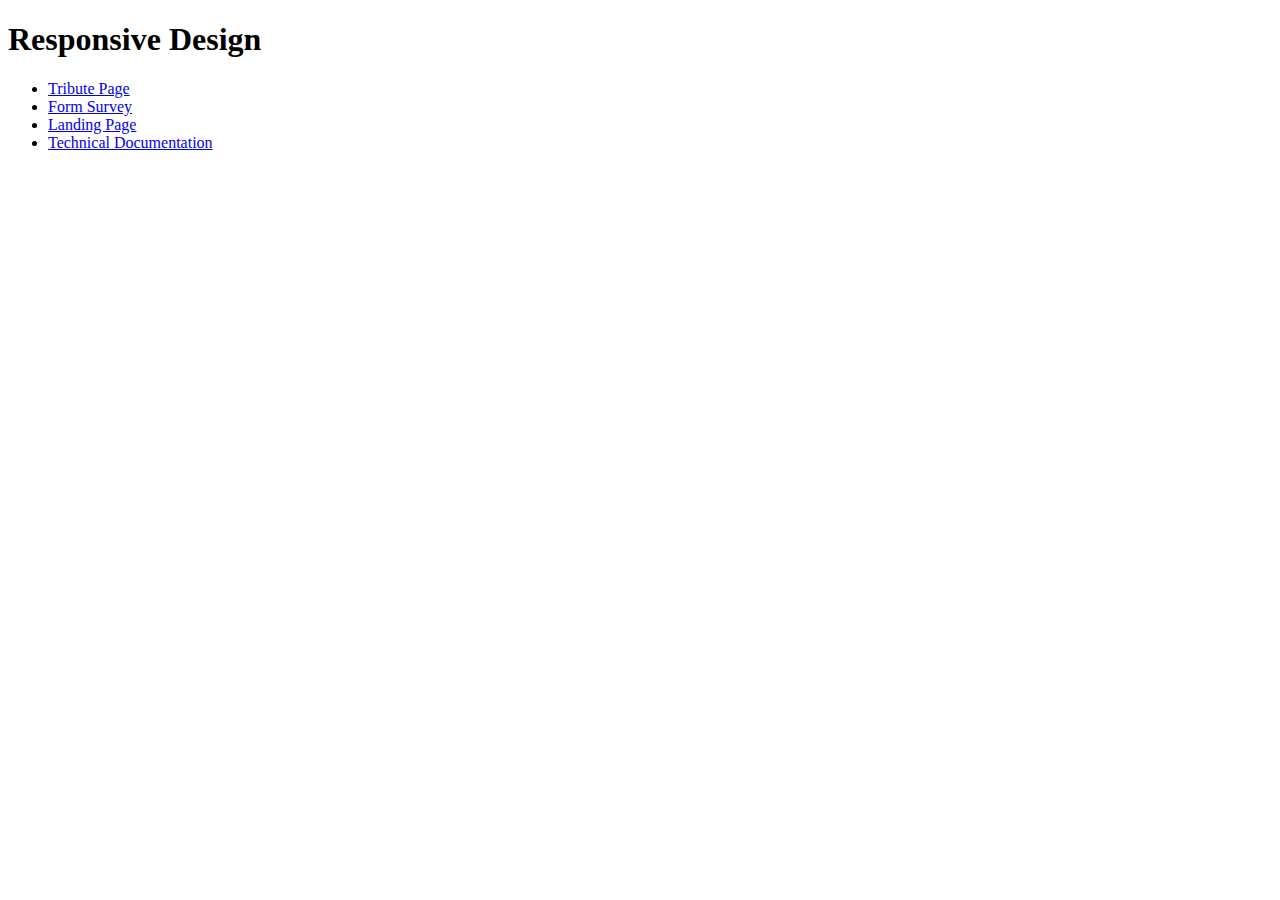
<file: index.html>
<!DOCTYPE html>
<html lang="en">
  <head>
    <meta charset="UTF-8" />
    <meta name="viewport" content="width=device-width, initial-scale=1.0" />
    <title>Certificates</title>
  </head>
  <body>
    <h1>Responsive Design</h1>
    <ul>
      <li>
        <a href="./certificates/responsive-design/tribute-page/index.html"
          >Tribute Page</a
        >
      </li>
      <li>
        <a href="./certificates/responsive-design/survey-form/index.html"
          >Form Survey</a
        >
      </li>
      <li>
        <a href="./certificates/responsive-design/landing-page/index.html"
          >Landing Page</a
        >
      </li>
      <li>
        <a href="./certificates/responsive-design/technical-docs/"
          >Technical Documentation</a
        >
      </li>
    </ul>
  </body>
</html>
</file>
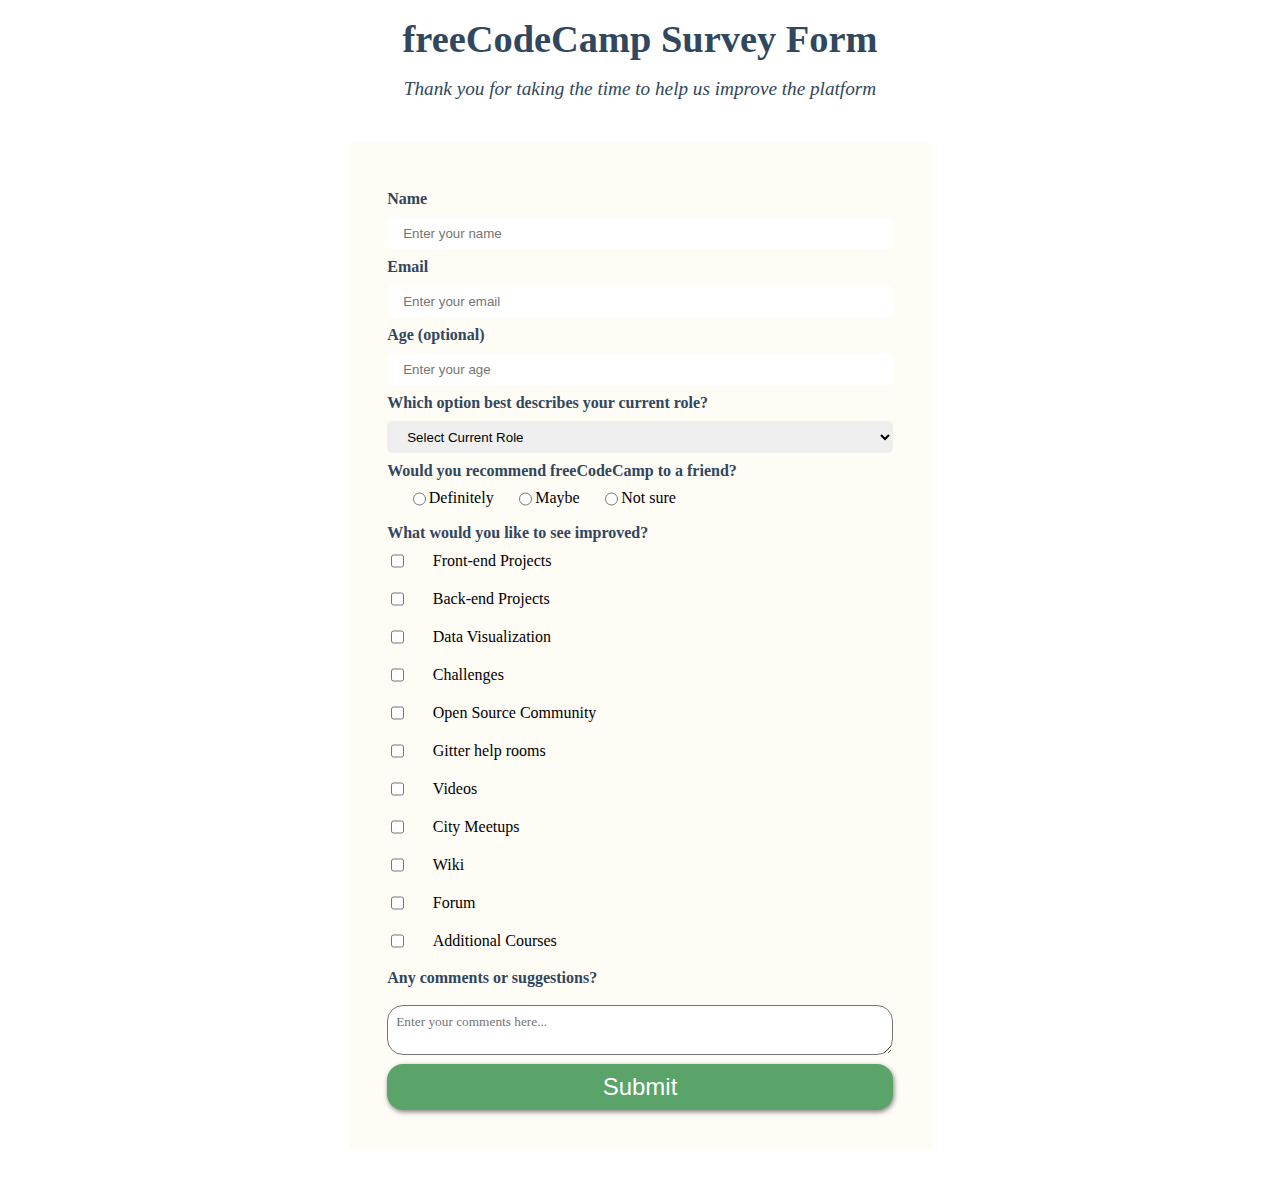
<file: certificates/responsive-design/survey-form/index.html>
<!DOCTYPE html>
<html lang="en">
<head>
  <meta charset="UTF-8">
  <meta name="viewport" content="width=device-width, initial-scale=1.0">
  <link rel="stylesheet" href="./style.css">
  <title>Survey Form</title>
</head>
<body>
  <h1 id="title">freeCodeCamp Survey Form</h1>
<p id="description"><em>Thank you for taking the time to help us improve the platform</em></p>

<form id="survey-form">
  <label for="name" id="name-label">Name</label>
  <input id="name" name="name" type="text" placeholder="Enter your name" required/>
  <label for="email" id="email-label">Email</label>
  <input id="email" name="email" type="email" placeholder="Enter your email" required/>
  <label for="age" id="number-label">Age (optional)</label>
  <input id="number" name="age" type="number" placeholder="Enter your age" min="18" max="200"/>
  <label for="dropdown">Which option best describes your current role?</label>
  <select id="dropdown" name="dropdown" required>
    <option value="" disabled selected>Select Current Role</option>
    <option value="student">Student</option>
    <option value="full time job">Full Time Job</option>
    <option value="full time learner">Full Time Learner</option>
    <option value="prefer not say">Prefer not to say</option>
    <option value="other">Other</option>
  </select>
<div id="recommend">
  <label>Would you recommend freeCodeCamp to a friend?</label>
  <div class="radio-inputs">
    <input name="recommendation" type="radio" value="definitely">Definitely</input>
    <input name="recommendation" type="radio" value="maybe">Maybe</input>
    <input name="recommendation" type="radio" value="not sure">Not sure</input>
  </div>
</div>
<div id="checkbox">
  <label>What would you like to see improved?</label>
  <div class="checkbox-options">
    <input type="checkbox" value="frontend">Front-end Projects</input>
    <input type="checkbox" value="backend">Back-end Projects</input>
    <input type="checkbox" value="dataviz">Data Visualization</input>
    <input type="checkbox" value="challenges">Challenges</input>
    <input type="checkbox" value="open-source">Open Source Community</input>
    <input type="checkbox" value="git-help">Gitter help rooms</input>
    <input type="checkbox" value="videos">Videos</input>
    <input type="checkbox" value="city-meetups">City Meetups</input>
    <input type="checkbox" value="wiki">Wiki</input>
    <input type="checkbox" value="forum">Forum</input>
    <input type="checkbox" value="other">Additional Courses</input>
  </div>
</div>
  <label for="comments">Any comments or suggestions?</label>
  <textarea placeholder="Enter your comments here..." id="comments" name="comments" maxlength="120"></textarea>
<button type="submit" id="submit">Submit</button>
</form>
<script src="https://cdn.freecodecamp.org/testable-projects-fcc/v1/bundle.js"></script>
</body>
</html>
</file>
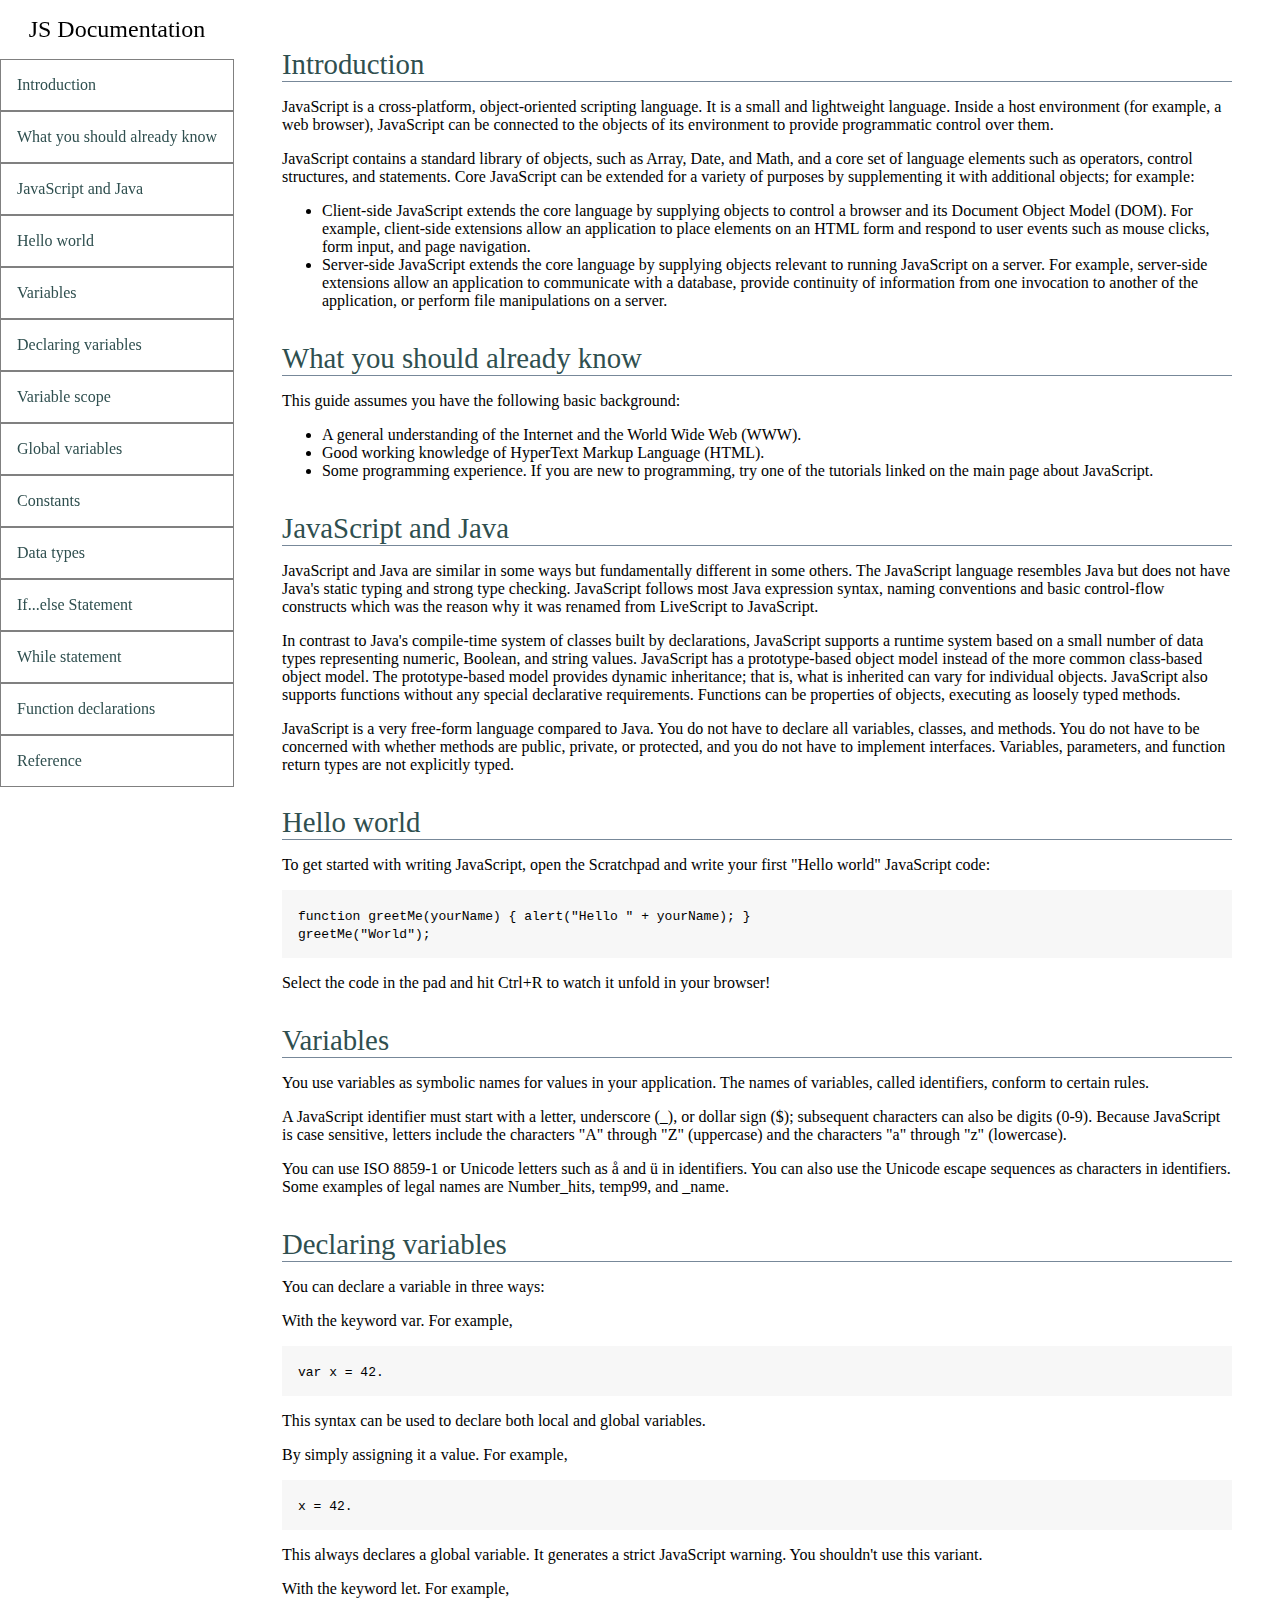
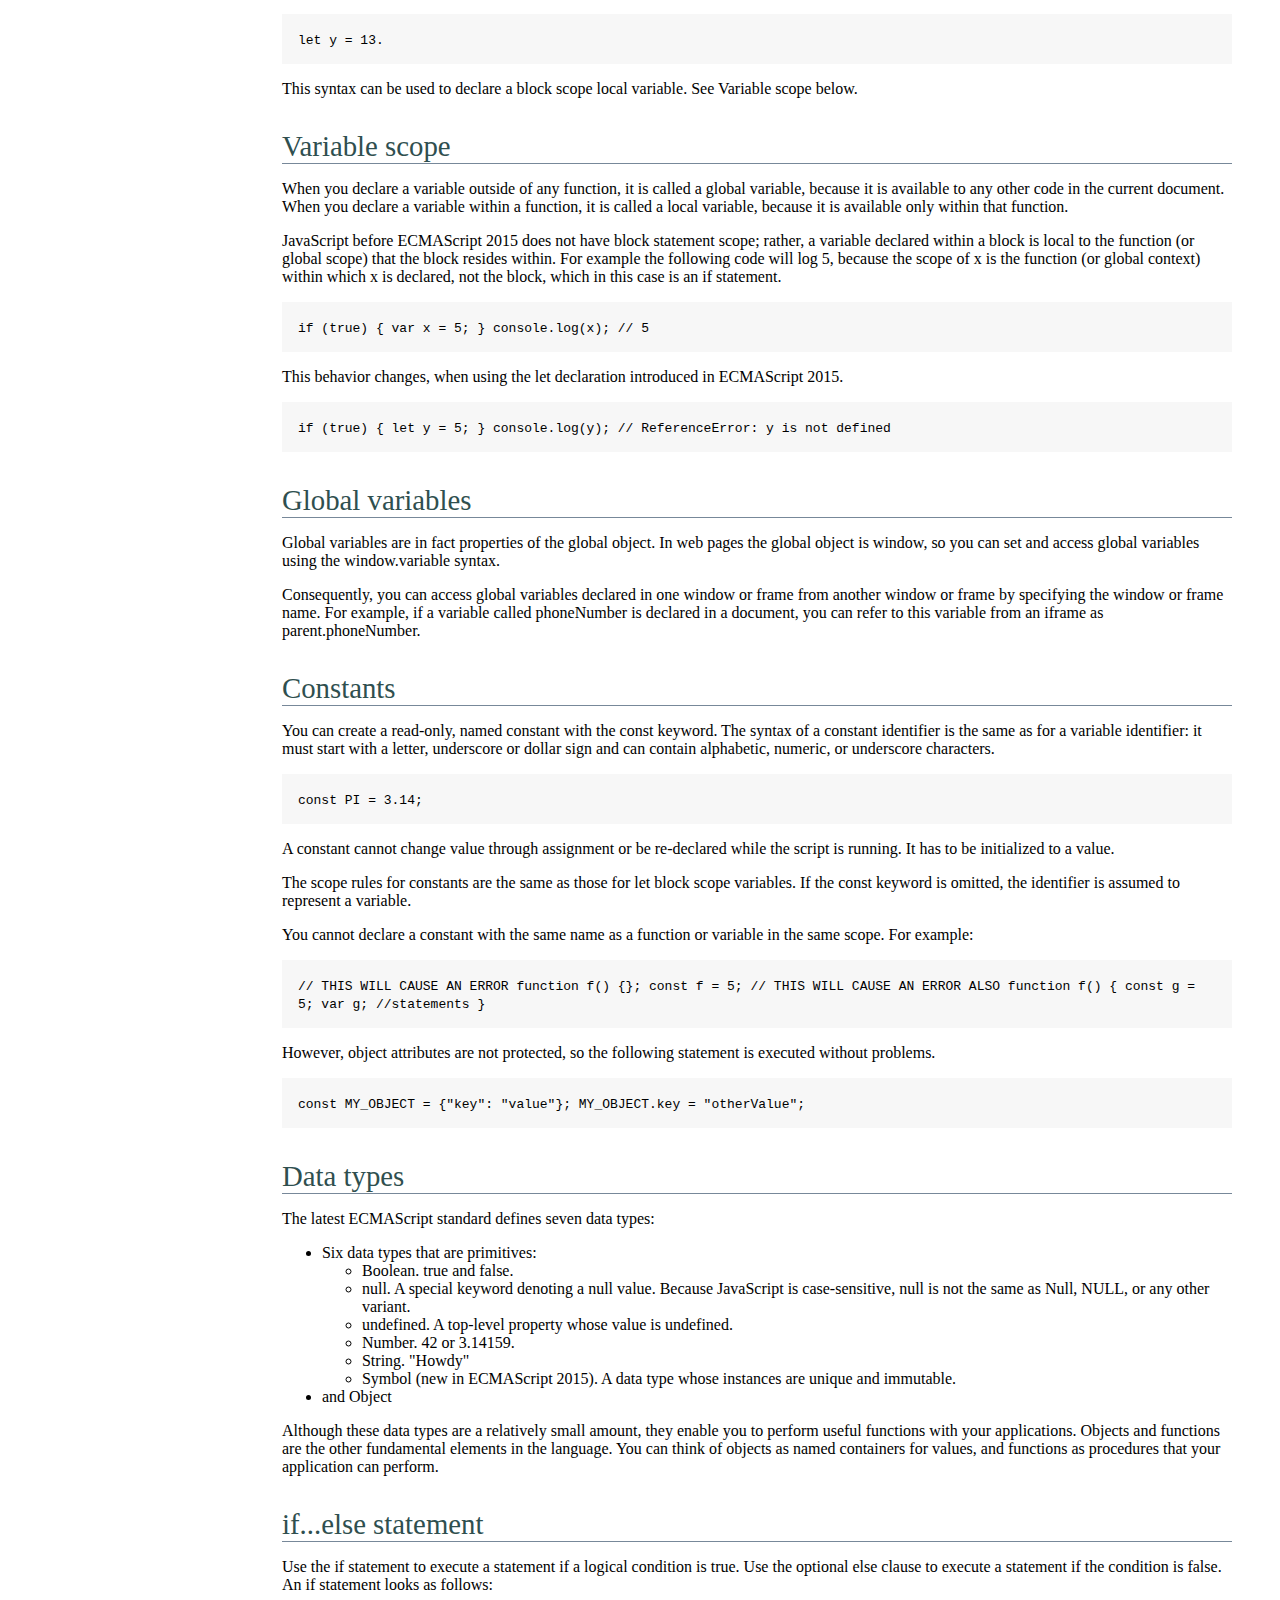
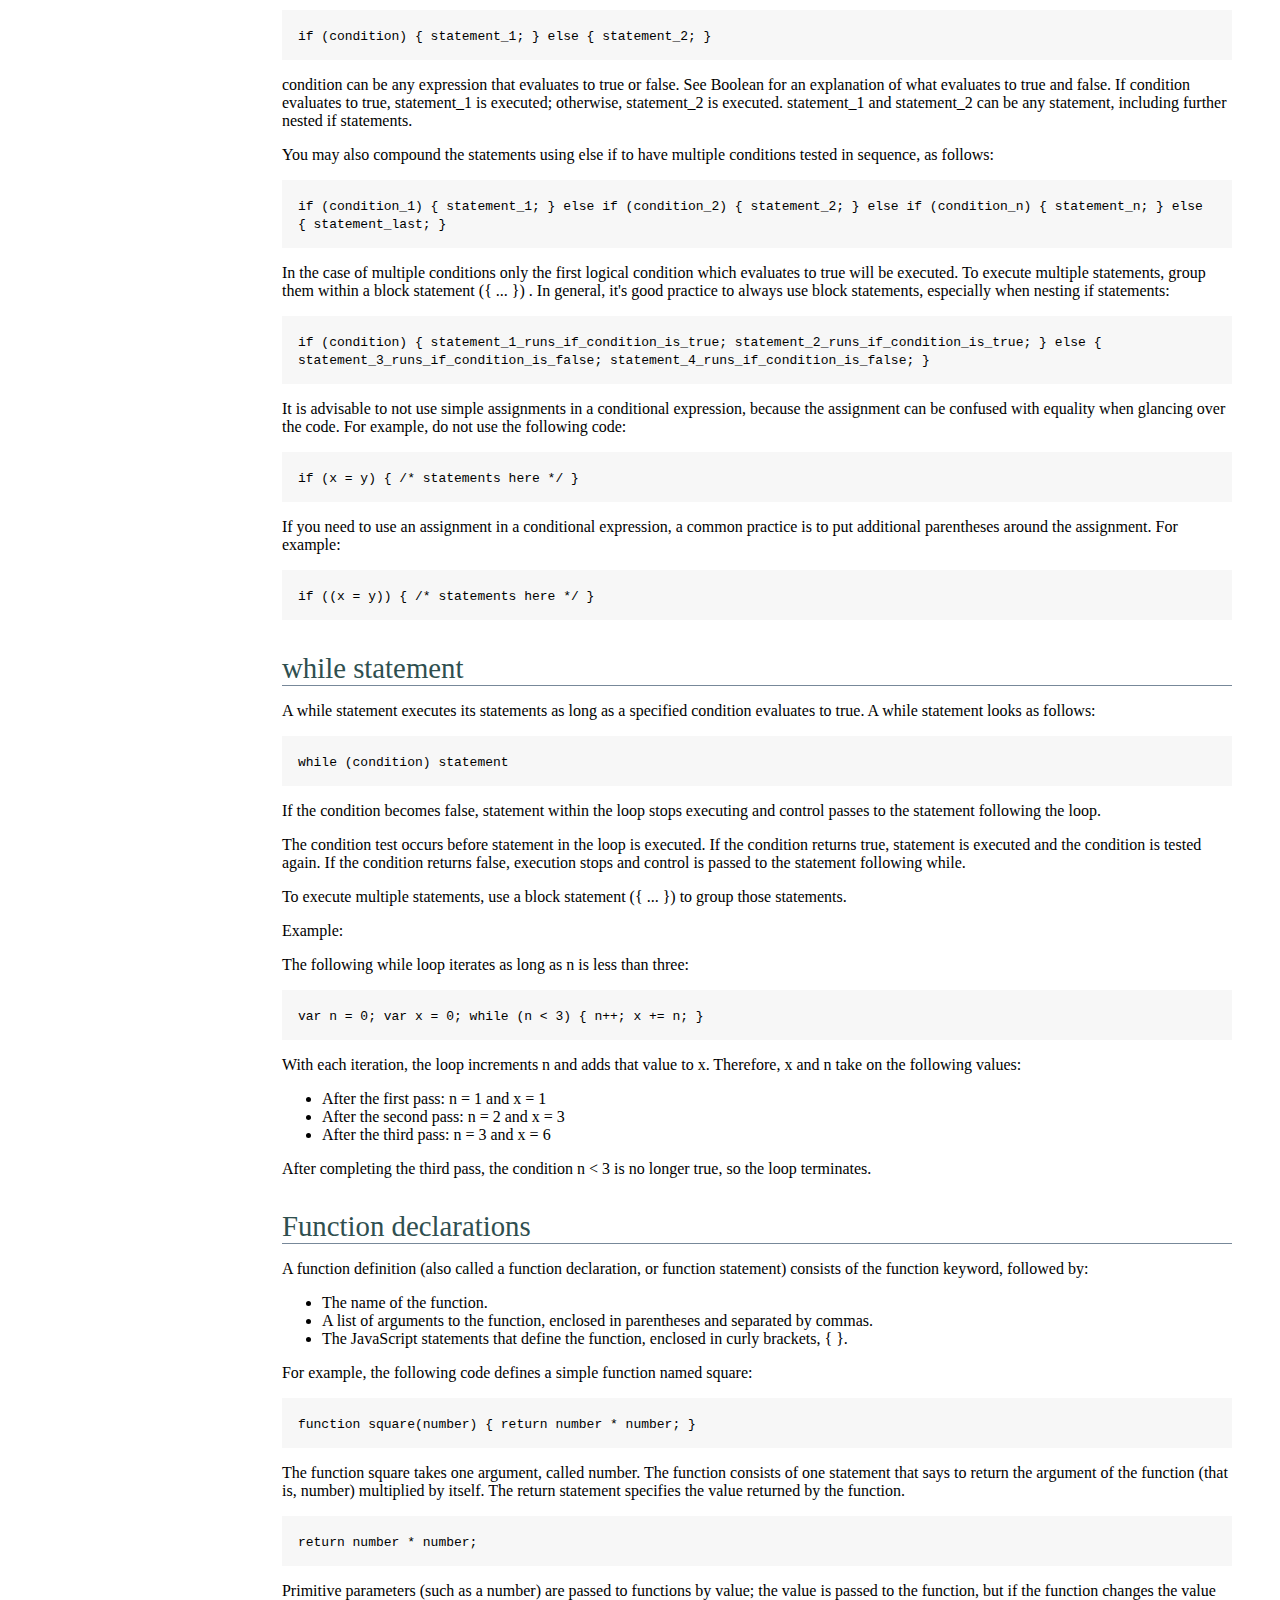
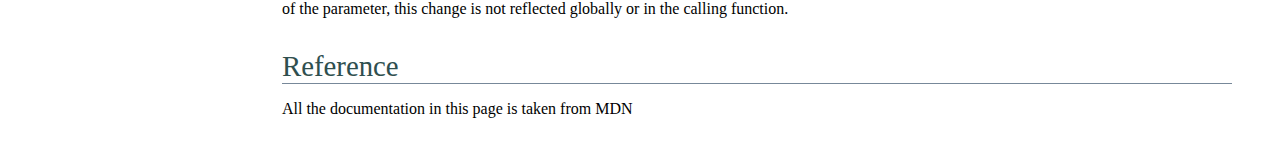
<file: certificates/responsive-design/technical-docs/index.html>
<!DOCTYPE html>
<html lang="en">
  <head>
    <meta charset="UTF-8" />
    <meta name="viewport" content="width=device-width, initial-scale=1.0" />
    <link rel="stylesheet" href="./style.css" />
    <title>Technical Documentation</title>
  </head>
  <body>
    <nav id="navbar">
      <header>JS Documentation</header>
      <ul>
        <li><a class="nav-link" href="#introduction">Introduction</a></li>
        <li>
          <a class="nav-link" href="#what_you_should_already_know"
            >What you should already know</a
          >
        </li>
        <li>
          <a class="nav-link" href="#javascript_and_java"
            >JavaScript and Java</a
          >
        </li>
        <li><a class="nav-link" href="#hello_world">Hello world</a></li>
        <li><a class="nav-link" href="#variables">Variables</a></li>
        <li>
          <a class="nav-link" href="#declaring_variables"
            >Declaring variables</a
          >
        </li>
        <li><a class="nav-link" href="#variable_scope">Variable scope</a></li>
        <li>
          <a class="nav-link" href="#global_variables">Global variables</a>
        </li>
        <li><a class="nav-link" href="#constants">Constants</a></li>
        <li><a class="nav-link" href="#data_types">Data types</a></li>
        <li>
          <a class="nav-link" href="#if...else_statement"
            >If...else Statement</a
          >
        </li>
        <li><a class="nav-link" href="#while_statement">While statement</a></li>
        <li>
          <a class="nav-link" href="#function_declarations"
            >Function declarations</a
          >
        </li>
        <li><a class="nav-link" href="#reference">Reference</a></li>
      </ul>
    </nav>
    <main id="main-doc">
      <section class="main-section" id="introduction">
        <header>Introduction</header>
        <p>
          JavaScript is a cross-platform, object-oriented scripting language. It
          is a small and lightweight language. Inside a host environment (for
          example, a web browser), JavaScript can be connected to the objects of
          its environment to provide programmatic control over them.
        </p>
        <p>
          JavaScript contains a standard library of objects, such as Array,
          Date, and Math, and a core set of language elements such as operators,
          control structures, and statements. Core JavaScript can be extended
          for a variety of purposes by supplementing it with additional objects;
          for example:
        </p>
        <ul>
          <li>
            Client-side JavaScript extends the core language by supplying
            objects to control a browser and its Document Object Model (DOM).
            For example, client-side extensions allow an application to place
            elements on an HTML form and respond to user events such as mouse
            clicks, form input, and page navigation.
          </li>
          <li>
            Server-side JavaScript extends the core language by supplying
            objects relevant to running JavaScript on a server. For example,
            server-side extensions allow an application to communicate with a
            database, provide continuity of information from one invocation to
            another of the application, or perform file manipulations on a
            server.
          </li>
        </ul>
      </section>
      <section class="main-section" id="what_you_should_already_know">
        <header>What you should already know</header>
        <p>This guide assumes you have the following basic background:</p>
        <ul>
          <li>
            A general understanding of the Internet and the World Wide Web
            (WWW).
          </li>
          <li>Good working knowledge of HyperText Markup Language (HTML).</li>
          <li>
            Some programming experience. If you are new to programming, try one
            of the tutorials linked on the main page about JavaScript.
          </li>
        </ul>
      </section>
      <section class="main-section" id="javascript_and_java">
        <header>JavaScript and Java</header>
        <p>
          JavaScript and Java are similar in some ways but fundamentally
          different in some others. The JavaScript language resembles Java but
          does not have Java's static typing and strong type checking.
          JavaScript follows most Java expression syntax, naming conventions and
          basic control-flow constructs which was the reason why it was renamed
          from LiveScript to JavaScript.
        </p>
        <p>
          In contrast to Java's compile-time system of classes built by
          declarations, JavaScript supports a runtime system based on a small
          number of data types representing numeric, Boolean, and string values.
          JavaScript has a prototype-based object model instead of the more
          common class-based object model. The prototype-based model provides
          dynamic inheritance; that is, what is inherited can vary for
          individual objects. JavaScript also supports functions without any
          special declarative requirements. Functions can be properties of
          objects, executing as loosely typed methods.
        </p>
        <p>
          JavaScript is a very free-form language compared to Java. You do not
          have to declare all variables, classes, and methods. You do not have
          to be concerned with whether methods are public, private, or
          protected, and you do not have to implement interfaces. Variables,
          parameters, and function return types are not explicitly typed.
        </p>
      </section>
      <section class="main-section" id="hello_world">
        <header>Hello world</header>
        <p>
          To get started with writing JavaScript, open the Scratchpad and write
          your first "Hello world" JavaScript code:
        </p>
        <div class="code-container">
          <code
            >function greetMe(yourName) { alert("Hello " + yourName); }</code
          >
          <br />
          <code>greetMe("World");</code>
        </div>
        <p>
          Select the code in the pad and hit Ctrl+R to watch it unfold in your
          browser!
        </p>
      </section>
      <section class="main-section" id="variables">
        <header>Variables</header>
        <p>
          You use variables as symbolic names for values in your application.
          The names of variables, called identifiers, conform to certain rules.
        </p>
        <p>
          A JavaScript identifier must start with a letter, underscore (_), or
          dollar sign ($); subsequent characters can also be digits (0-9).
          Because JavaScript is case sensitive, letters include the characters
          "A" through "Z" (uppercase) and the characters "a" through "z"
          (lowercase).
        </p>
        <p>
          You can use ISO 8859-1 or Unicode letters such as å and ü in
          identifiers. You can also use the Unicode escape sequences as
          characters in identifiers. Some examples of legal names are
          Number_hits, temp99, and _name.
        </p>
      </section>
      <section class="main-section" id="declaring_variables">
        <header>Declaring variables</header>
        <p>You can declare a variable in three ways:</p>
        <p>With the keyword var. For example,</p>
        <div class="code-container">
          <code>var x = 42.</code>
        </div>
        <p>
          This syntax can be used to declare both local and global variables.
        </p>
        <p>By simply assigning it a value. For example,</p>
        <div class="code-container">
          <code>x = 42.</code>
        </div>
        <p>
          This always declares a global variable. It generates a strict
          JavaScript warning. You shouldn't use this variant.
        </p>
        <p>With the keyword let. For example,</p>
        <div class="code-container">
          <code>let y = 13.</code>
        </div>
        <p>
          This syntax can be used to declare a block scope local variable. See
          Variable scope below.
        </p>
      </section>
      <section class="main-section" id="variable_scope">
        <header>Variable scope</header>
        <p>
          When you declare a variable outside of any function, it is called a
          global variable, because it is available to any other code in the
          current document. When you declare a variable within a function, it is
          called a local variable, because it is available only within that
          function.
        </p>
        <p>
          JavaScript before ECMAScript 2015 does not have block statement scope;
          rather, a variable declared within a block is local to the function
          (or global scope) that the block resides within. For example the
          following code will log 5, because the scope of x is the function (or
          global context) within which x is declared, not the block, which in
          this case is an if statement.
        </p>
        <div class="code-container">
          <code>if (true) { var x = 5; } console.log(x); // 5</code>
        </div>
        <p>
          This behavior changes, when using the let declaration introduced in
          ECMAScript 2015.
        </p>
        <div class="code-container">
          <code
            >if (true) { let y = 5; } console.log(y); // ReferenceError: y is
            not defined</code
          >
        </div>
      </section>
      <section class="main-section" id="global_variables">
        <header>Global variables</header>
        <p>
          Global variables are in fact properties of the global object. In web
          pages the global object is window, so you can set and access global
          variables using the window.variable syntax.
        </p>
        <p>
          Consequently, you can access global variables declared in one window
          or frame from another window or frame by specifying the window or
          frame name. For example, if a variable called phoneNumber is declared
          in a document, you can refer to this variable from an iframe as
          parent.phoneNumber.
        </p>
      </section>
      <section class="main-section" id="constants">
        <header>Constants</header>
        <p>
          You can create a read-only, named constant with the const keyword. The
          syntax of a constant identifier is the same as for a variable
          identifier: it must start with a letter, underscore or dollar sign and
          can contain alphabetic, numeric, or underscore characters.
        </p>
        <div class="code-container">
          <code>const PI = 3.14;</code>
        </div>
        <p>
          A constant cannot change value through assignment or be re-declared
          while the script is running. It has to be initialized to a value.
        </p>
        <p>
          The scope rules for constants are the same as those for let block
          scope variables. If the const keyword is omitted, the identifier is
          assumed to represent a variable.
        </p>
        <p>
          You cannot declare a constant with the same name as a function or
          variable in the same scope. For example:
        </p>
        <div class="code-container">
          <code
            >// THIS WILL CAUSE AN ERROR function f() {}; const f = 5; // THIS
            WILL CAUSE AN ERROR ALSO function f() { const g = 5; var g;
            //statements }</code
          >
        </div>
        <p>
          However, object attributes are not protected, so the following
          statement is executed without problems.
        </p>
        <div class="code-container">
          <code
            >const MY_OBJECT = {"key": "value"}; MY_OBJECT.key =
            "otherValue";</code
          >
        </div>
      </section>
      <section class="main-section" id="data_types">
        <header>Data types</header>
        <p>The latest ECMAScript standard defines seven data types:</p>
        <ul>
          <li>Six data types that are primitives:</li>
          <ul>
            <li>Boolean. true and false.</li>
            <li>
              null. A special keyword denoting a null value. Because JavaScript
              is case-sensitive, null is not the same as Null, NULL, or any
              other variant.
            </li>
            <li>undefined. A top-level property whose value is undefined.</li>
            <li>Number. 42 or 3.14159.</li>
            <li>String. "Howdy"</li>
            <li>
              Symbol (new in ECMAScript 2015). A data type whose instances are
              unique and immutable.
            </li>
          </ul>
          <li>and Object</li>
        </ul>
        <p>
          Although these data types are a relatively small amount, they enable
          you to perform useful functions with your applications. Objects and
          functions are the other fundamental elements in the language. You can
          think of objects as named containers for values, and functions as
          procedures that your application can perform.
        </p>
      </section>
      <section class="main-section" id="if...else_statement">
        <header>if...else statement</header>
        <p>
          Use the if statement to execute a statement if a logical condition is
          true. Use the optional else clause to execute a statement if the
          condition is false. An if statement looks as follows:
        </p>
        <div class="code-container">
          <code>if (condition) { statement_1; } else { statement_2; }</code>
        </div>
        <p>
          condition can be any expression that evaluates to true or false. See
          Boolean for an explanation of what evaluates to true and false. If
          condition evaluates to true, statement_1 is executed; otherwise,
          statement_2 is executed. statement_1 and statement_2 can be any
          statement, including further nested if statements.
        </p>
        <p>
          You may also compound the statements using else if to have multiple
          conditions tested in sequence, as follows:
        </p>
        <div class="code-container">
          <code
            >if (condition_1) { statement_1; } else if (condition_2) {
            statement_2; } else if (condition_n) { statement_n; } else {
            statement_last; }</code
          >
        </div>
        <p>
          In the case of multiple conditions only the first logical condition
          which evaluates to true will be executed. To execute multiple
          statements, group them within a block statement ({ ... }) . In
          general, it's good practice to always use block statements, especially
          when nesting if statements:
        </p>
        <div class="code-container">
          <code
            >if (condition) { statement_1_runs_if_condition_is_true;
            statement_2_runs_if_condition_is_true; } else {
            statement_3_runs_if_condition_is_false;
            statement_4_runs_if_condition_is_false; }</code
          >
        </div>
        <p>
          It is advisable to not use simple assignments in a conditional
          expression, because the assignment can be confused with equality when
          glancing over the code. For example, do not use the following code:
        </p>
        <div class="code-container">
          <code>if (x = y) { /* statements here */ }</code>
        </div>
        <p>
          If you need to use an assignment in a conditional expression, a common
          practice is to put additional parentheses around the assignment. For
          example:
        </p>
        <div class="code-container">
          <code>if ((x = y)) { /* statements here */ }</code>
        </div>
      </section>
      <section class="main-section" id="while_statement">
        <header>while statement</header>
        <p>
          A while statement executes its statements as long as a specified
          condition evaluates to true. A while statement looks as follows:
        </p>
        <div class="code-container">
          <code>while (condition) statement</code>
        </div>
        <p>
          If the condition becomes false, statement within the loop stops
          executing and control passes to the statement following the loop.
        </p>
        <p>
          The condition test occurs before statement in the loop is executed. If
          the condition returns true, statement is executed and the condition is
          tested again. If the condition returns false, execution stops and
          control is passed to the statement following while.
        </p>
        <p>
          To execute multiple statements, use a block statement ({ ... }) to
          group those statements.
        </p>
        <p>Example:</p>
        <p>
          The following while loop iterates as long as n is less than three:
        </p>
        <div class="code-container">
          <code>var n = 0; var x = 0; while (n < 3) { n++; x += n; }</code>
        </div>
        <p>
          With each iteration, the loop increments n and adds that value to x.
          Therefore, x and n take on the following values:
        </p>
        <ul>
          <li>After the first pass: n = 1 and x = 1</li>
          <li>After the second pass: n = 2 and x = 3</li>
          <li>After the third pass: n = 3 and x = 6</li>
        </ul>
        <p>
          After completing the third pass, the condition n < 3 is no longer
          true, so the loop terminates.
        </p>
      </section>
      <section class="main-section" id="function_declarations">
        <header>Function declarations</header>
        <p>
          A function definition (also called a function declaration, or function
          statement) consists of the function keyword, followed by:
        </p>
        <ul>
          <li>The name of the function.</li>
          <li>
            A list of arguments to the function, enclosed in parentheses and
            separated by commas.
          </li>
          <li>
            The JavaScript statements that define the function, enclosed in
            curly brackets, { }.
          </li>
        </ul>
        <p>
          For example, the following code defines a simple function named
          square:
        </p>
        <div class="code-container">
          <code>function square(number) { return number * number; }</code>
        </div>
        <p>
          The function square takes one argument, called number. The function
          consists of one statement that says to return the argument of the
          function (that is, number) multiplied by itself. The return statement
          specifies the value returned by the function.
        </p>
        <div class="code-container">
          <code>return number * number;</code>
        </div>
        <p>
          Primitive parameters (such as a number) are passed to functions by
          value; the value is passed to the function, but if the function
          changes the value of the parameter, this change is not reflected
          globally or in the calling function.
        </p>
      </section>
      <section class="main-section" id="reference">
        <header>Reference</header>
        <p>All the documentation in this page is taken from MDN</p>
      </section>
    </main>
    <script src="https://cdn.freecodecamp.org/testable-projects-fcc/v1/bundle.js"></script>
  </body>
</html>
</file>
<file: certificates/responsive-design/survey-form/style.css>
html {
  font-family: "Open Sans";
}

body {
  background: url(https://images.unsplash.com/photo-1559311648-874c28a0b7c1?ixlib=rb-1.2.1&ixid=eyJhcHBfaWQiOjEyMDd9&auto=format&fit=crop&w=1931&q=80) no-repeat center;
    background-size: cover;
}

h1, p {
  text-align: center;
  color: #30475e;
  scale: 1.2;
}

form {
  background-color: #fff3e255;
  display: flex;
  flex-direction: column;
  width: 40%;
  margin: 5vh auto;
  padding: 3vw;
}

label {
  margin: 1vh 0;
  font-weight: 600;
  color: #30475e;
}

input, select {
  border: none;
  border-radius: 5px;
  height: 2rem;
  padding: 0 1rem;
}

#recommend {
  margin: 1vh 0;
}

.radio-inputs {
  display:flex;
  justify-content: flex-start;
  align-items: center;
}

.radio-inputs input {
  margin-left: 2vw;
}

.checkbox-options {
  display: grid;
  grid-template-columns: auto 1fr;
  align-items: center;
  gap: 0 2vw;
  margin: 0;
}

textarea {
  font-family: "Open Sans";
  border-radius: 1rem;
  padding: 0.5rem;
  margin: 1vh 0;
}

button {
  background-color: #5aa469;
  color: #e8e8e8;
  border: none;
  border-radius: 1rem;
  font-size: 1.5rem;
  color: white;
  padding: 1vh 0;
  box-shadow: 1px 2px 5px grey;
}

button:hover {
  background-color: #5aa469BB;
  cursor: pointer;
}
</file>
<file: certificates/responsive-design/technical-docs/style.css>
body {
  font-family: 'Open Sans';
  display: grid;
  grid-template-columns: repeat(2, auto);
  margin: 0;
}

#navbar {
  position: sticky;
  height: 100vh;
  overflow-y: scroll;
  top: 0;
  padding: 0;
}

#navbar header {
  font-size: 1.5rem;
  text-align: center;
  margin-top: 1rem;
}

#navbar ul {
  list-style: none;
  padding: 0;
}

#navbar li {
  padding: 1rem 1rem;
  border: 1px solid gray;
}

.nav-link {
  text-decoration: none;
  color: darkslategrey;
}

.nav-link:hover {
  text-decoration: underline;
  color: slategray;
}

#main-doc {
  margin: 1rem 3rem;
}

.main-section {
  margin-top: 2rem;
}

.main-section header {
  font-size: 1.8rem;
  font-weight: 500;
  color: darkslategray;
  border-bottom: 1px solid lightslategray;
}

.code-container {
  background-color: #00000008;
  padding: 1rem 1rem;
}
</file>
